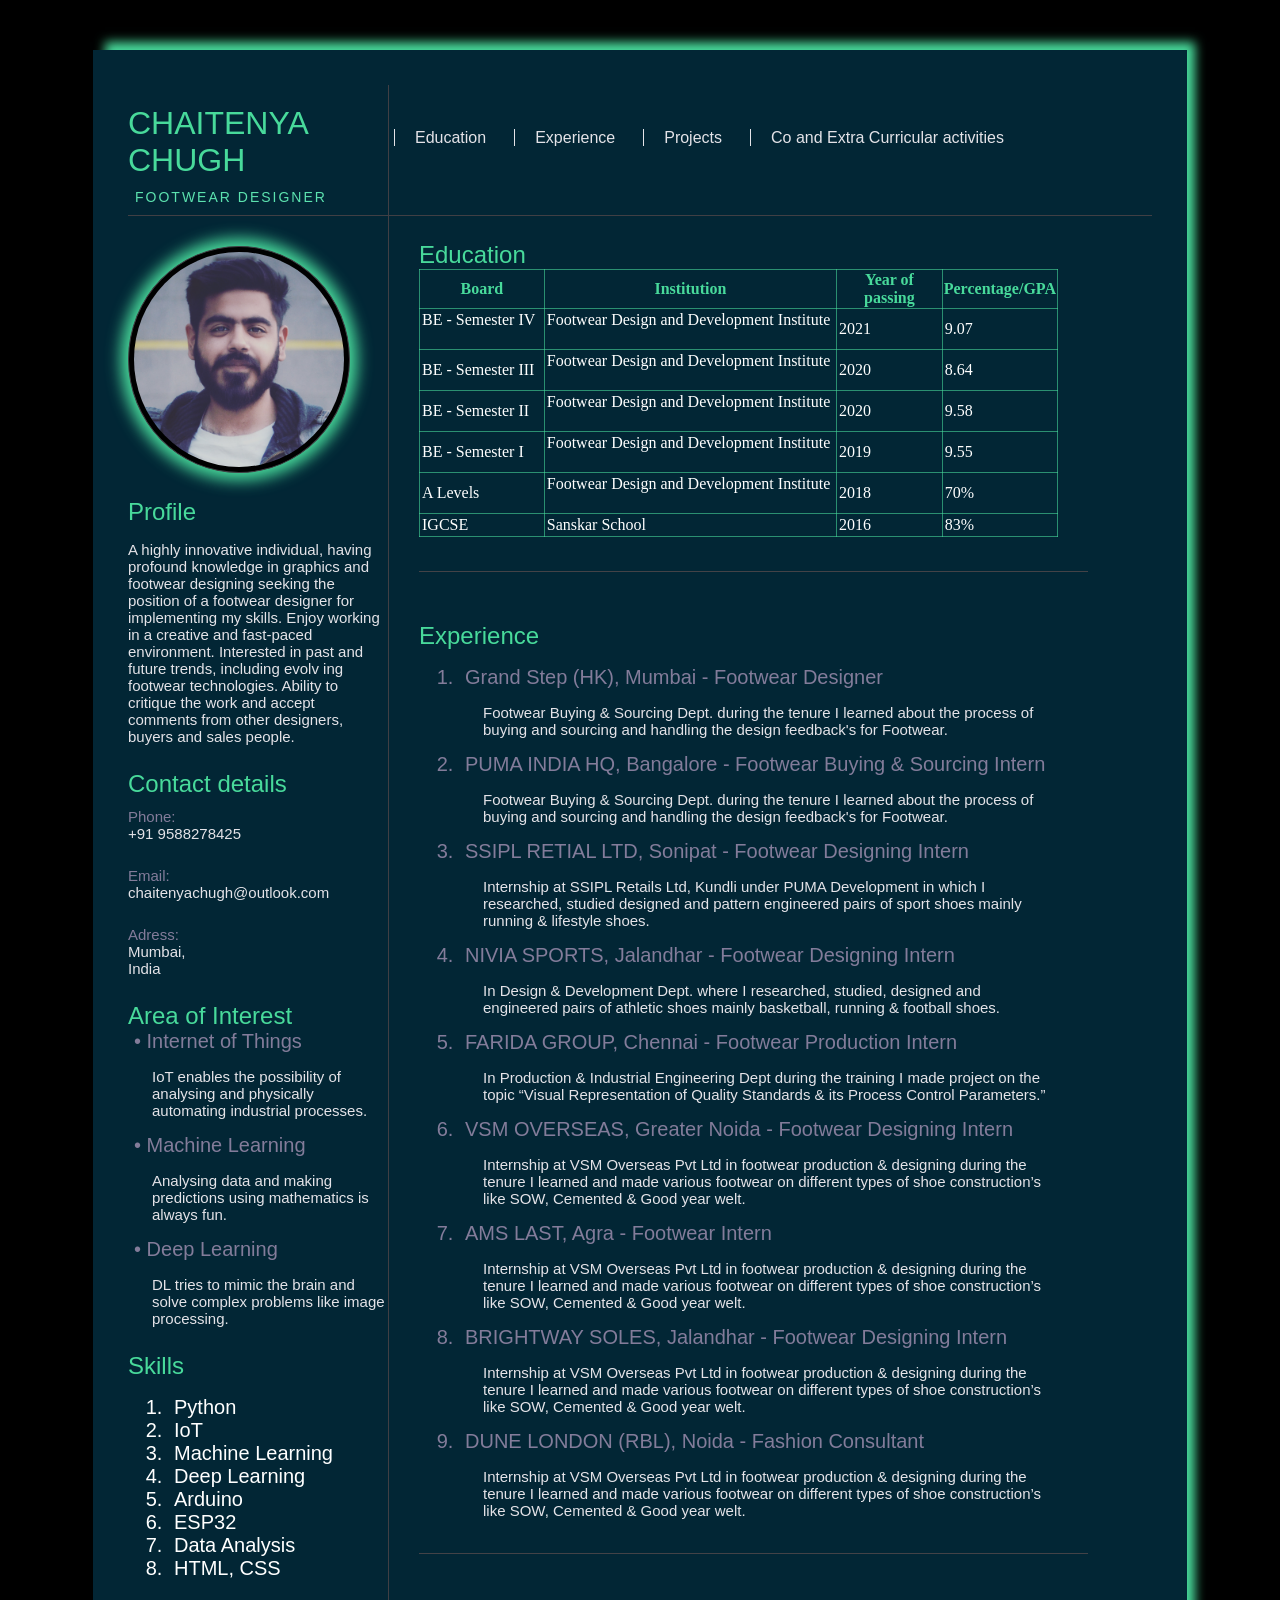
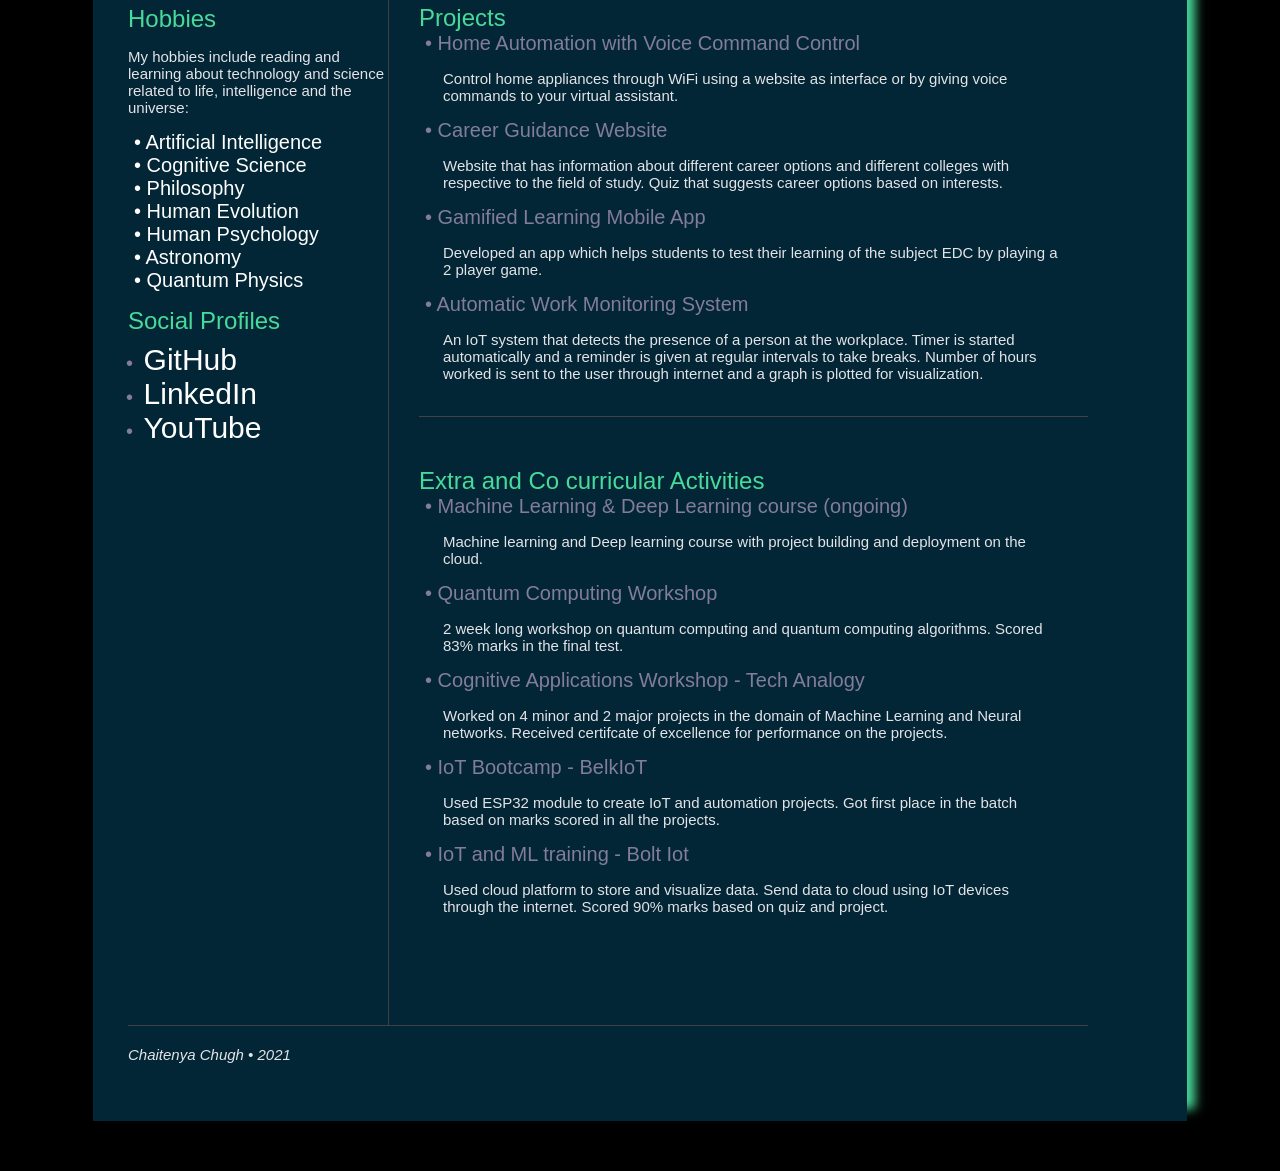
<file: index.html>
<!DOCTYPE html>
<html>
    <head>
        <title>Chaitenya Chugh</title>
        <link rel="stylesheet" href="miniproject.css">
    </head>

    <body>
        <div id="main_container">
            <!-- HEADER -->
            <div id="header">
              <!-- LOGOTYPE/NAME -->
              <div class="header_logotype_container">
                <h1 class="logotype_name">Chaitenya Chugh</h1>
                <h2 class="logotype_occupation">Footwear Designer</h2>
              </div>
              <!-- MAIN MENU -->
              <div class="header_menu_container">
                <div class="clear"></div>
                <ul class="header_menu horizontal_list">
                  <li><a href="#education">Education</a></li>
                  <li><a href="#experience">Experience</a></li>
                  <li><a href="#projects">Projects</a></li>
                  <li><a href="#activities">Co and Extra Curricular activities</a></li>
                </ul>
              </div>
            </div>
            <!-- LEFT COL -->
            <div id="left_col">
              <div class="profile_frame">
                <img class="profile_picture" src="IMG_20190308_212132_063.jpg" alt="profile picture">
              </div>
              <div class="column_content">
                <h2>Profile</h2>
                <p>A highly innovative individual, having profound knowledge in graphics and footwear designing seeking the position of a footwear designer for implementing my skills. Enjoy working in a creative and fast-paced environment. Interested in past and future trends, including evolv ing footwear technologies. Ability to critique the work and accept comments from other designers, buyers and sales people. 
                </p>
              </div>
              <div class="contact_details_content">
                <h2>Contact details</h2>
                <p class="purple">Phone:</p>
                <p>+91 9588278425</p>
                <p class="purple">Email:</p>
                <p>chaitenyachugh@outlook.com</p>
                <p class="purple">Adress:</p>
                <p>Mumbai,</p>
                <p>India</p>
              </div>

              <div class="column_content">
                <h2>Area of Interest</h2>
                <ul>
                  <li>Internet of Things</li>
                  <p style="margin-left: 1.6em;">IoT enables the possibility of analysing and physically automating industrial processes.</p>

                  <li>Machine Learning</li>
                  <p style="margin-left: 1.6em;">Analysing data and making predictions using mathematics is always fun.</p>

                  <li>Deep Learning</li>
                  <p style="margin-left: 1.6em;">DL tries to mimic the brain and solve complex problems like image processing.</p>
                </ul>	
              </div>

              <div class="column_content">
                <h2>Skills</h2>
                <ol>
                  <li style="color: white;">Python</li>
                  <li style="color: white;">IoT</li>
                  <li style="color: white;">Machine Learning</li>
                  <li style="color: white;">Deep Learning</li>
                  <li style="color: white;">Arduino</li>
                  <li style="color: white;">ESP32</li>
                  <li style="color: white;">Data Analysis</li>
                  <li style="color: white;">HTML, CSS</li>
                </ol>
              </div>

              <div class="column_content">
                <h2>Hobbies</h2>
                <p>My hobbies include reading and learning about technology and science related to life, intelligence and the universe:</p>
                <ul>
                  <li style="color: white;">Artificial Intelligence</li>
                  <li style="color: white;">Cognitive Science</li>
                  <li style="color: white;">Philosophy</li>
                  <li style="color: white;">Human Evolution</li>
                  <li style="color: white;">Human Psychology</li>
                  <li style="color: white;">Astronomy</li>
                  <li style="color: white;">Quantum Physics</li>
                </ul>
              </div>

              <div class="get_social_content">
                <h2>Social Profiles</h2>
                <ul class="social_icons">
                  <li><a class="github" target="_blank" href="https://github.com/YashAmin-01">GitHub</a></li>
                  <li><a class="linkedin" target="_blank" href="https://www.linkedin.com/in/yashamin01/">LinkedIn</a></li>
                  <li><a class="youtube" target="_blank" href="https://www.youtube.com/channel/UCk7fQbuALVPpXAFTuvOWTBg/videos">YouTube</a></li>
                </ul>
              </div>
            </div>
            <!-- PROFILE CONTENT -->
            <div id="content_container">				
              <div class="block" id="education">
                <h2>Education</h2>
                <table class="edu-table">
                  <tr>
                    <th>Board</th>
                    <th>Institution</th>
                    <th>Year of passing</th>
                    <th>Percentage/GPA</th>
                  </tr>
                  <tr>
                    <td>BE - Semester IV &nbsp</td>
                    <td>Footwear Design and Development Institute &nbsp </td>
                    <td>2021</td>
                    <td>9.07</td>
                  </tr>
                  <tr>
                      <td>BE - Semester III </td>
                      <td> Footwear Design and Development Institute &nbsp </td>
                      <td>2020</td>
                      <td>8.64</td>
                  </tr>
                   <tr>
                      <td>BE - Semester II</td>
                      <td> Footwear Design and Development Institute &nbsp</td>
                      <td>2020</td>
                      <td>9.58</td>
                   </tr>
                   <tr>
                      <td>BE - Semester I</td>
                      <td> Footwear Design and Development Institute &nbsp</td>
                      <td>2019</td>
                      <td>9.55</td>
                   </tr>
                  <tr>
                    <td>A Levels</td>
                    <td> Footwear Design and Development Institute &nbsp</td>
                    <td>2018</td>
                    <td>70%</td>
                  </tr>
                  <tr>
                    <td>IGCSE &nbsp</td>
                    <td> Sanskar School &nbsp</td>
                    <td>2016</td>
                    <td>83%</td>
                  </tr>
                </table>
              </div>
              <div class="horizontal_line">
                <div class="line_left"></div>
              </div>

              <div class="block" id="experience">
                <h2>Experience</h2>
                <ol>
                  <li>Grand Step (HK), Mumbai - Footwear Designer</li>
                  <p style="margin-left: 1.6em;">Footwear Buying & Sourcing Dept. during the tenure I learned about the process of 
                    buying and sourcing and handling the design feedback's for Footwear.</p>

                  <li>PUMA INDIA HQ, Bangalore - Footwear Buying & Sourcing Intern</li>
                  <p style="margin-left: 1.6em;">
                    Footwear Buying & Sourcing Dept. during the tenure I learned about the process of 
                    buying and sourcing and handling the design feedback's for Footwear.
                  </p>

                  <li>SSIPL RETIAL LTD, Sonipat - Footwear Designing Intern</li>
                  <p style="margin-left: 1.6em;">Internship at SSIPL Retails Ltd, Kundli under PUMA Development in which I 
                    researched, studied designed and pattern engineered pairs of sport shoes mainly 
                    running & lifestyle shoes.</p>

                  <li>NIVIA SPORTS, Jalandhar - Footwear Designing Intern</li>
                  <p style="margin-left: 1.6em;">
                    In Design & Development Dept. where I researched, studied, designed and engineered pairs of athletic shoes mainly basketball, running & football shoes.
                  </p>

                  <li>FARIDA GROUP, Chennai                    - Footwear Production Intern</li>
                  <p style="margin-left: 1.6em;">
                    In Production & Industrial Engineering Dept during the training I made project on the topic “Visual Representation of Quality Standards & its Process Control Parameters.”

                  </p>

                  <li>VSM OVERSEAS, Greater Noida - Footwear Designing Intern</li>
                  <p style="margin-left: 1.6em;">
                    Internship at VSM Overseas Pvt Ltd in footwear production & designing during the tenure I learned and made various footwear on different types of shoe construction’s like SOW, Cemented & Good year welt.

                  </p>
                  <li>AMS LAST, Agra - Footwear Intern</li>
                  <p style="margin-left: 1.6em;">
                    Internship at VSM Overseas Pvt Ltd in footwear production & designing during the tenure I learned and made various footwear on different types of shoe construction’s like SOW, Cemented & Good year welt.

                  </p>
                  <li>BRIGHTWAY SOLES, Jalandhar - Footwear Designing Intern</li>
                  <p style="margin-left: 1.6em;">
                    Internship at VSM Overseas Pvt Ltd in footwear production & designing during the tenure I learned and made various footwear on different types of shoe construction’s like SOW, Cemented & Good year welt.

                  </p>
                  <li>DUNE LONDON (RBL), Noida - Fashion Consultant </li>
                  <p style="margin-left: 1.6em;">
                    Internship at VSM Overseas Pvt Ltd in footwear production & designing during the tenure I learned and made various footwear on different types of shoe construction’s like SOW, Cemented & Good year welt.

                  </p>
                </ol>				
              </div>

              <div class="horizontal_line">
                <div class="line_left"></div>
              </div>
              
              <div class="block" id="projects">
                <h2>Projects</h2>
                <ul>
                  <li>Home Automation with Voice Command Control</li>
                  <p style="margin-left: 1.6em;">
                    Control home appliances through WiFi using a website as interface or by giving voice commands to your virtual 
                    assistant. 
                  </p>

                  <li>Career Guidance Website</li>
                  <p style="margin-left: 1.6em;">
                    Website that has information about different career options and different colleges with respective to the field 
                    of study. Quiz that suggests career options based on interests. 
                  </p>

                  <li>Gamified Learning Mobile App</li>
                  <p style="margin-left: 1.6em;">
                    Developed an app which helps students to test their learning of the subject EDC by playing a 2 player game.
                  </p>

                  <li>Automatic Work Monitoring System</li>
                  <p style="margin-left: 1.6em;">
                    An IoT system that detects the presence of a person at the workplace. Timer is started automatically and a 
                    reminder is given at regular intervals to take breaks. Number of hours worked is sent to the user through internet 
                    and a graph is plotted for visualization. 
                  </p>
                </ul>				
              </div>

              <div class="horizontal_line">
                <div class="line_left"></div>
              </div>
              
              <div class="last block" id="activities">
                <h2>Extra and Co curricular Activities</h2>
                <ul>
                  <li>Machine Learning & Deep Learning course (ongoing)</li>
                  <p style="margin-left: 1.6em;">
                    Machine learning and Deep learning course with project building and deployment on the cloud.
                  </p>

                  <li>Quantum Computing Workshop</li>
                  <p style="margin-left: 1.6em;">
                    2 week long workshop on quantum computing and quantum computing algorithms. Scored 83% marks in the final 
                    test.  
                  </p>

                  <li>Cognitive Applications Workshop - Tech Analogy</li>
                  <p style="margin-left: 1.6em;">
                    Worked on 4 minor and 2 major projects in the domain of Machine Learning and Neural networks. Received 
                    certifcate of excellence for performance on the projects.
                  </p>

                  <li>IoT Bootcamp - BelkIoT</li>
                  <p style="margin-left: 1.6em;">
                    Used ESP32 module to create IoT and automation projects. Got first place in the batch based on marks scored 
                    in all the projects. 
                  </p>

                  <li>IoT and ML training - Bolt Iot</li>
                  <p style="margin-left: 1.6em;">
                    Used cloud platform to store and visualize data. Send data to cloud using IoT devices through the internet. 
                    Scored 90% marks based on quiz and project. 
                  </p>
                </ul>				
              </div>
            </div>
            <!-- FOOTER -->
            <div id="footer">
              <p class="footer_name">Chaitenya Chugh • 2021</p>
            </div>
              </div>
    </body>
</html>
</file>
<file: miniproject.css>
.purple {
	color: #837c9a;
}

.block {
	margin: 25px 30px;
}
	.block h1 {
		margin-left: -5px;
		font-weight: 200;
	}

.last.block {
	margin-bottom: 110px;
}

.horizontal_list {
	margin: 0;
	padding: 0;
	list-style-type: none;
}
	.horizontal_list li {
		float: left;
	}
	.horizontal_list li:before {
		content: none;
	}
	.horizontal_list li { 
		padding-left: 0; 
		text-indent: 0;
	}

.horizontal_line{
	margin: 34px 0 0 30px;
	height: 26px;
	position: relative;	
}
	.line_left{
		border-top: 1px solid #434247;
		width: 100%;
		margin-top: 13px;
	}
	
	
	
/* Main tags */

body {
	margin: 0;
    background-color: black;
}

h1,h2,h3, h4 {
	font-family: 'Lato', Helvetica, sans-serif;
	font-weight: 300;
	color: #48DA9B;
}
	h1 {
		font-size: 48px;
		font-weight: 300;
		margin: 20px 0;
	}
	h2 {
		font-size: 28px;
		margin: 32px 0 24px;
	}
	h3 {
		font-size: 24px;
	}
	h4 {
		font-size: 18px;
		font-weight: 400;
	}
	
p , a, li {
	font-family: 'Lato', Helvetica, sans-serif;
	font-weight: 300;
	font-size: 15px;
	color: #e4e3e8;
}

a:focus { 
    outline: none;
}

ul {
    list-style: none;
    padding:0;
    margin:0;
}
	li { 
		padding-left: 1em; 
		text-indent: -.7em;
		color: #837c9a;
		font-size: 20px;
		padding-right: 8px;
	}
	ul li:before {
		content: "• ";
	}

/* Containers size */

#main_container {
	width: 80%;
    background-color: #022635;
    padding: 35px;
    margin: 50px auto;
    box-shadow: 10px -10px 10px -2px #48DA9B;
}
	#header {
		height: 130px;
		border-bottom: 1px solid #403F44;
	}
		.header_logotype_container {
			width: 260px;
			height: 130px;
			border-right: 1px solid #403F44;
			float: left;
		}
		.header_menu_container {
			height: 130px;
			width: 699px;
			float: left;
		}
			.header_menu_container a {
				font-family: 'Lato', Helvetica, sans-serif;
			}
	#left_col {
		width: 260px;
		float: left;
	}
	#content_container {
		width: 699px;
		border-left: 1px solid #403F44;
		float: left;
	}
	#footer {
		width: 960px;
		height: 60px;
		border-top: 1px solid #403F44;
		display: inline-block;
	}

/* HEADER */

.logotype_name{
	text-transform: uppercase;
	font-size: 32px;
	margin: 20px 0 0;
	padding-bottom: 5px;
}
.logotype_occupation{
	text-transform: uppercase;
	margin-top: 5px;
	color: #5ce2af;
	font-size: 14px;
	letter-spacing: 2px;
	padding-left: 7px;
	padding-bottom: 20px;
}


			
.header_menu {
	width: 699px;
	margin-top: 40px;
	margin-left: 5px;
}
	.header_menu a{
		text-decoration: none;
		padding: 0 20px;
		border-left: 1px solid #e4e3e8;
		font-size: 16px;
		font-weight: 400;
	}
	.header_menu a.no_border{
		border-left: none;
	}
		.header_menu a:hover {
			color: #837c9a;
		}
		
/* LEFT NAV */

h2 {
	margin: 0;
	font-size: 24px;
}

.profile_frame{
	width: 220px;
	height: 225px;
	background: black;
	border: 1px solid #403F44;
	margin-top: 30px;
	display: flex;
	justify-content: center;
	border-radius: 50%;
	box-shadow: 0px 0px 15px 7.5px #48DA9B;
}
	.profile_picture{
		width: 210px;
		height: 215px;
		margin: 5px;
		border-radius: 50%;
	}

.column_content,
.contact_details_content {
	margin-top: 25px;
}

.hello_content{
	width: 230px;
}
.contact_details_content h2 + p.purple{
	margin-top: 10px;
}
.contact_details_content p{
	margin: 0;
}
.contact_details_content p.purple{
	margin-top: 25px;
}



.get_social_content {
	margin-top: 15px;
}
  .get_social_content h2{
    margin-bottom: 8px;
  }
	.social_icons {
		margin-left: -8px;
	}
	.social_icons a {
		font-size: 30px;
		text-decoration: none;
		color: #fff;
		padding: 0;
		padding: 0 5px;
	}
		.social_icons .github:hover{
			background: black;
			color: #fff;
		}
		.social_icons .linkedin:hover{
			background: #007bb6;
			color: #fff;
		}
		.social_icons .youtube:hover{
			background: #FF0000;
			color: #fff;
		}

.footer_name {
	font-style: italic;
	margin-top: 20px;
}

/* Profile Content */


table,th,td{
	border: 1px solid #48da9b96;
	border-collapse: collapse;
	color: white;
}
	th{
		color: #48DA9B;
	}
	td{
		padding: 2px;
	}
</file>
